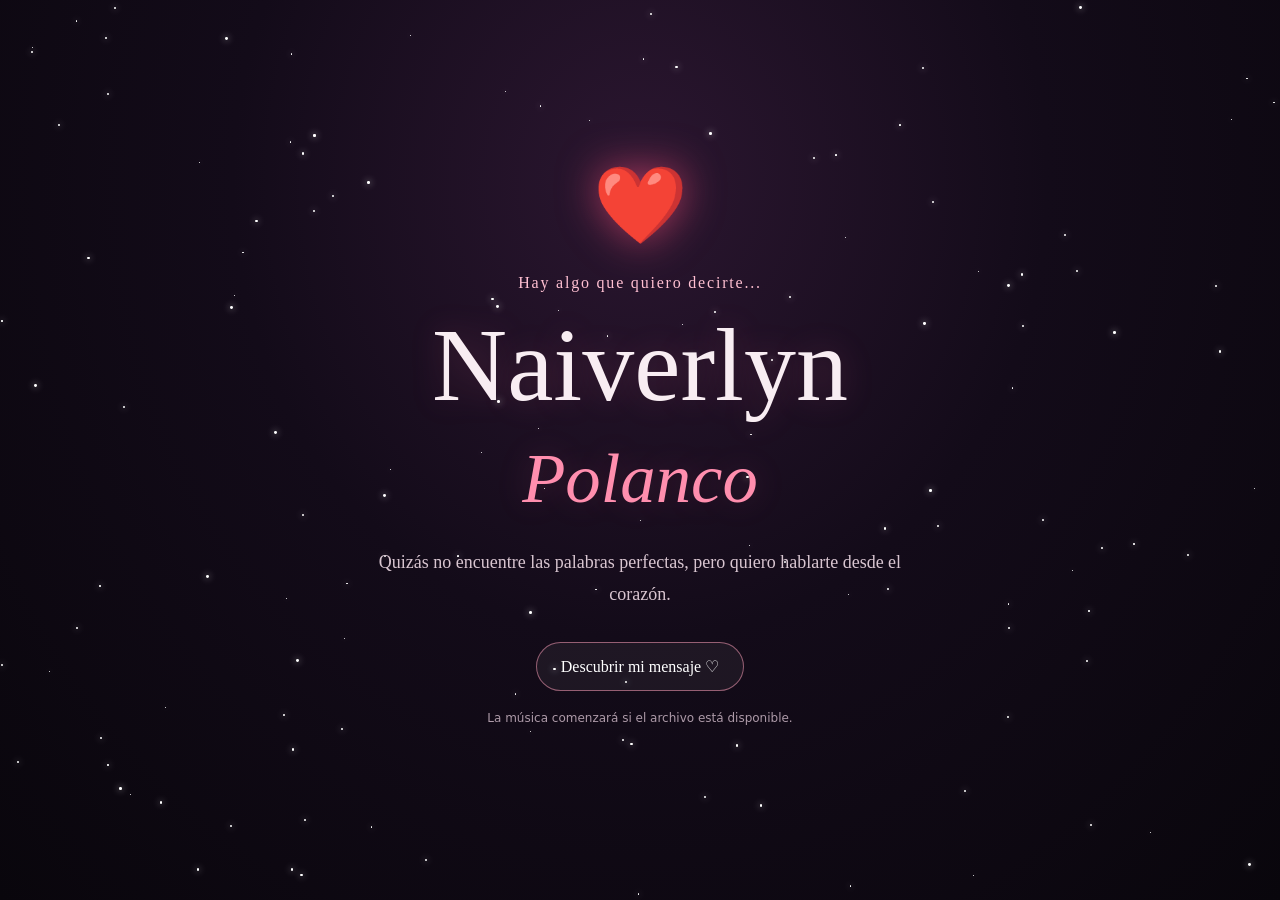
<file: index.html>
<!DOCTYPE html>
<html lang="es">
<head>
  <meta charset="UTF-8">
  <meta name="viewport" content="width=device-width, initial-scale=1">
  <meta name="theme-color" content="#100813">
  <title>Para Naiverlyn Polanco ❤️</title>
  <link rel="stylesheet" href="styles.css?v=3">
</head>
<body>
  <div id="stars" aria-hidden="true"></div>
  <div id="hearts" aria-hidden="true"></div>
  <audio id="music" loop preload="none"><source src="musica.mp3" type="audio/mpeg"></audio>

  <main>
    <section id="inicio" class="pantalla activa">
      <div class="contenido">
        <div class="corazon-principal">❤️</div>
        <p class="pequeno">Hay algo que quiero decirte...</p>
        <h1>Naiverlyn<br><span>Polanco</span></h1>
        <p class="subtitulo">Quizás no encuentre las palabras perfectas, pero quiero hablarte desde el corazón.</p>
        <button id="comenzarBtn" type="button">Descubrir mi mensaje ♡</button>
        <p class="nota-musica">La música comenzará si el archivo está disponible.</p>
      </div>
    </section>

    <section id="declaracion" class="pantalla" hidden>
      <article class="carta">
        <div class="sobre">💌</div>
        <p class="destinataria">Para ti, Naiverlyn Polanco</p>
        <h2>Hay algo que llevo tiempo queriendo decirte...</h2>
        <div class="linea"></div>
        <p id="textoDeclaracion" class="texto"></p>
        <button id="continuarBtn" class="oculto" type="button">Hay algo más... ❤️</button>
      </article>
    </section>

    <section id="final" class="pantalla" hidden>
      <div class="final-contenido">
        <div class="gran-corazon">❤️</div>
        <p class="para-ti">Naiverlyn Polanco</p>
        <h2>Me gustas.<br>Me importas.<br>Y quiero ser sincero contigo.</h2>
        <p class="mensaje-final">No quiero que esto sea solamente unas palabras bonitas escritas en una pantalla. Quiero que sepas que lo que siento por ti es sincero. Cuando pienso en ti, sonrío, y me gustaría seguir conociéndote y compartir más momentos contigo.

No te prometo ser perfecto; sí quiero tratarte con cariño, respeto y honestidad. No sé qué nos tenga preparado el futuro, pero me gustaría descubrirlo poco a poco, si tú también lo deseas.</p>
        <div class="pregunta">
          <span>♡</span>
          <h3>¿Te gustaría darme la oportunidad de conocernos más y ver qué puede nacer entre nosotros?</h3>
          <div class="botones">
            <button id="siBtn" class="si" type="button">Sí, me gustaría ❤️</button>
            <button id="pensarloBtn" class="alternativa" type="button">Quiero pensarlo</button>
            <button id="noBtn" class="alternativa" type="button">No siento lo mismo</button>
          </div>
          <p id="respuestaTexto" class="respuesta-texto" aria-live="polite"></p>
        </div>
        <p class="firma">Con cariño,<br><strong>Eddy Joel Santana</strong></p>
      </div>
    </section>
  </main>

<script>
(function () {
  "use strict";
  const $ = id => document.getElementById(id);
  const stars = $("stars"), hearts = $("hearts");
  // El script está dentro de index.html para que el botón inicial no dependa de otro archivo.
  for (let i = 0; i < 140; i++) {
    const s = document.createElement("span");
    s.className = "star";
    const size = Math.random() * 2 + 1;
    s.style.width = size + "px"; s.style.height = size + "px";
    s.style.left = Math.random() * 100 + "%"; s.style.top = Math.random() * 100 + "%";
    s.style.animationDelay = Math.random() * 4 + "s";
    s.style.animationDuration = (2 + Math.random() * 3) + "s";
    stars.appendChild(s);
  }
  function heart() {
    const h = document.createElement("span");
    h.className = "heart";
    h.textContent = ["❤","♡","♥","💕","💗"][Math.floor(Math.random()*5)];
    h.style.left = Math.random()*100 + "%";
    h.style.fontSize = (13 + Math.random()*18) + "px";
    h.style.animationDuration = (6 + Math.random()*5) + "s";
    h.style.setProperty("--deriva", (Math.random()*90-45) + "px");
    hearts.appendChild(h);
    setTimeout(() => h.remove(), 12000);
  }
  setInterval(heart, 700);

  const message = `Naiverlyn Polanco,

Hay sentimientos que aparecen poco a poco, casi sin avisar, hasta que un día te das cuenta de que alguien se ha vuelto una persona muy especial para ti.

Eso me ha pasado contigo. No sé si encontraré las palabras perfectas para explicártelo, pero quiero ser sincero y hablarte desde el corazón.

Me gusta tu forma de ser, me gusta hablar contigo y me gusta la alegría que siento cuando compartimos un momento. Cada vez tengo más ganas de conocerte, de saber qué te hace sonreír y de descubrir todas esas cosas que te hacen ser tú.

No te escribo para presionarte ni para pedirte que me respondas algo que no sientes. Te escribo porque creo que mereces saber lo que pasa por mi corazón.

Naiverlyn, me gustas de una manera especial. Me estoy enamorando de ti y quería tener el valor de decírtelo en vez de guardar estas palabras para mí.

No puedo prometerte una historia perfecta, pero sí puedo ofrecerte sinceridad, respeto y la intención de demostrar con hechos lo que digo. Me gustaría que pudiéramos conocernos más, compartir momentos bonitos y ver, con calma, si nuestros sentimientos pueden crecer.

No sé qué nos traerá el futuro, y no quiero apresurar nada. Solo quería que supieras que eres alguien especial para mí y que lo que siento es real.

Con cariño, desde lo más sincero de mi corazón. ❤️`;

  let index = 0, typing = false, done = false;
  function show(id) {
    ["inicio","declaracion","final"].forEach(name => {
      const section = $(name);
      section.hidden = name !== id;
      section.classList.toggle("activa", name === id);
    });
    window.scrollTo(0,0);
  }
  $("comenzarBtn").addEventListener("click", function () {
    show("declaracion");
    const music = $("music");
    if (music) { music.volume = .35; music.play().catch(() => {}); }
    if (typing || done) return;
    typing = true;
    const target = $("textoDeclaracion");
    function typeNext() {
      if (index < message.length) {
        target.textContent += message.charAt(index++);
        setTimeout(typeNext, 18);
      } else {
        typing = false; done = true;
        $("continuarBtn").classList.remove("oculto");
      }
    }
    typeNext();
  });
  $("continuarBtn").addEventListener("click", () => show("final"));
  $("siBtn").addEventListener("click", () => {
    $("respuestaTexto").textContent = "Gracias por darme esta oportunidad. ❤️ Me gustaría que avancemos con sinceridad y a nuestro ritmo.";
    for (let i=0; i<24; i++) setTimeout(heart, i*90);
  });
  $("pensarloBtn").addEventListener("click", () => {
    $("respuestaTexto").textContent = "Claro, tómate tu tiempo. No tienes que responder ahora; respeto lo que sientas. ❤️";
  });
  $("noBtn").addEventListener("click", () => {
    $("respuestaTexto").textContent = "Gracias por ser sincera conmigo. Respeto tus sentimientos y no quiero que te sientas presionada. ❤️";
  });
})();
</script>
</body>
</html>
</file>
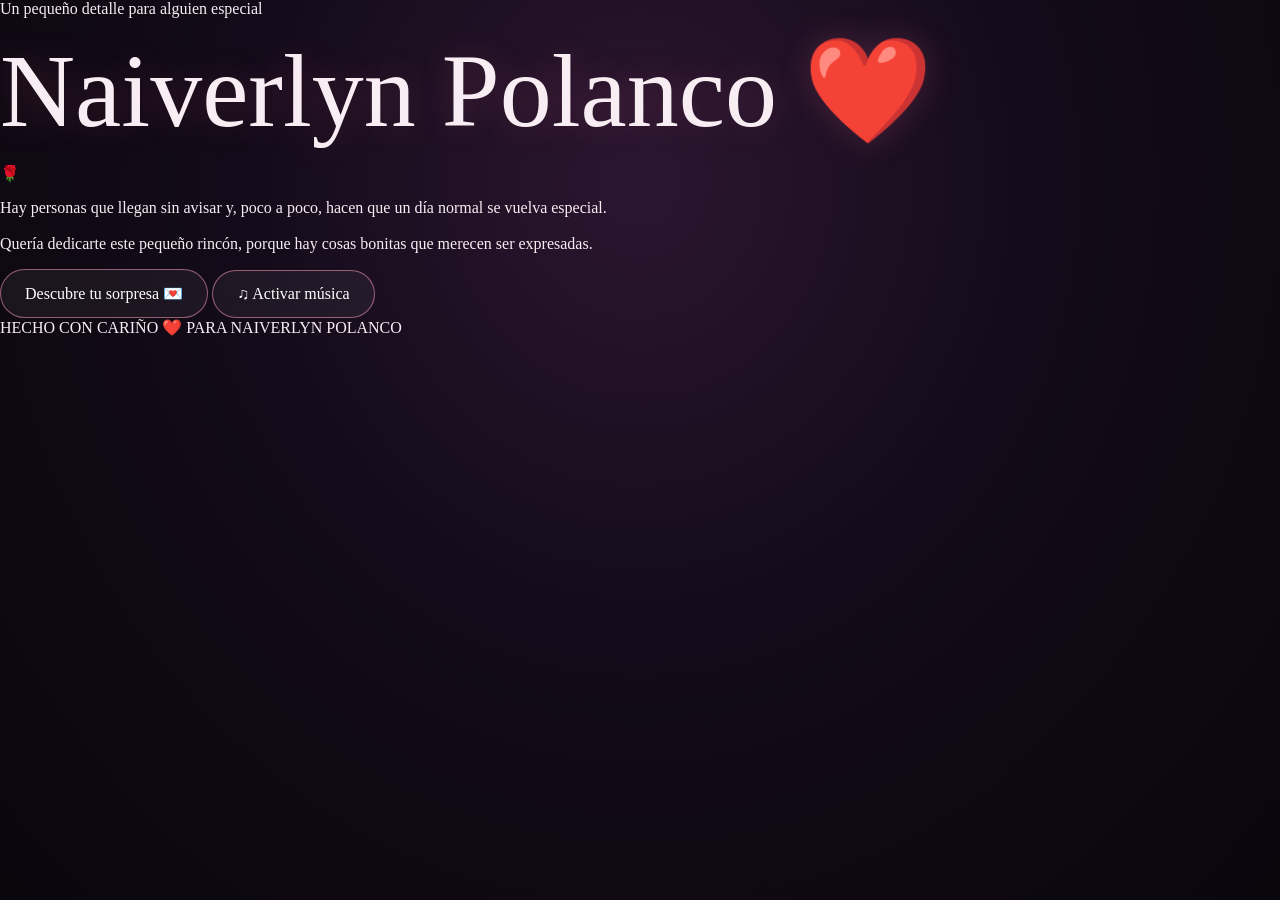
<file: Naiverlyn Polanco.html>
<!DOCTYPE html>
<html lang="es">
<head>
    <meta charset="UTF-8">
    <meta name="viewport" content="width=device-width, initial-scale=1.0">
    <meta name="theme-color" content="#100609">
    <title>Para Naiverlyn Polanco ❤️</title>

    <link rel="stylesheet" href="styles.css">
    <script src="script.js" defer></script>
</head>

<body>
    <main class="tarjeta">
        <div class="etiqueta">
            Un pequeño detalle para alguien especial
        </div>

        <h1>Naiverlyn Polanco ❤️</h1>

        <div class="rosa" aria-hidden="true">🌹</div>

        <p class="mensaje">
            Hay personas que llegan sin avisar y, poco a poco,
            hacen que un día normal se vuelva especial.

            <br><br>

            Quería dedicarte este pequeño rincón,
            porque hay cosas bonitas que merecen ser expresadas.
        </p>

        <button id="abrir" type="button">
            Descubre tu sorpresa 💌
        </button>

        <button id="musicaBtn" type="button">
            ♫ Activar música
        </button>

        <audio id="musica" src="musica.mp3" loop preload="none"></audio>

        <section id="carta" hidden>
            <p class="texto-carta">
                Naiverlyn, quería que supieras que me gusta tu forma
                de ser y que me alegra poder conocerte.

                <br><br>

                No sé qué nos tenga preparado el futuro,
                pero sí quería regalarte este detalle y sacarte
                una sonrisa. ❤️
            </p>

            <h2>¿Me dejarías conocerte un poquito más? 🌹</h2>

            <div class="botones-respuesta">
                <button type="button" data-respuesta="si">
                    Sí ❤️
                </button>

                <button type="button" data-respuesta="pensar">
                    Quiero pensarlo 💌
                </button>
            </div>

            <p id="respuesta" aria-live="polite"></p>
        </section>

        <footer>HECHO CON CARIÑO ❤️ PARA NAIVERLYN POLANCO</footer>
    </main>
</body>
</html>
</file>
<file: styles.css>
:root {
  color-scheme: dark;
  --fondo: #09060c;
  --rosa: #ff8eae;
  --rosa-claro: #ffc0d2;
  --texto: #f8edf2;
  --suave: #d8c5d0;
}
* { box-sizing: border-box; }
html { min-height: 100%; scroll-behavior: smooth; }
body {
  margin: 0; min-height: 100vh; overflow-x: hidden; color: var(--texto);
  font-family: Georgia, "Times New Roman", serif;
  background: radial-gradient(ellipse at 50% 20%, #2b1630 0%, #130b19 45%, var(--fondo) 100%);
}
button { font: inherit; }
#stars, #hearts { position: fixed; inset: 0; overflow: hidden; pointer-events: none; }
#stars { z-index: 0; }
#hearts { z-index: 2; }
.star { position: absolute; border-radius: 50%; background: #fff; box-shadow: 0 0 7px #fff; animation: parpadear ease-in-out infinite; }
@keyframes parpadear { 0%,100% { opacity: .2; transform: scale(.65); } 50% { opacity: 1; transform: scale(1.45); } }
.heart { position: absolute; bottom: -45px; color: #ff8eae; text-shadow: 0 0 12px #ff4f87; animation: subir linear forwards; }
@keyframes subir { 0% { transform: translate3d(0,0,0) rotate(0); opacity: 0; } 12% { opacity: .9; } 100% { transform: translate3d(var(--deriva,30px),-115vh,0) rotate(30deg); opacity: 0; } }
main { position: relative; z-index: 1; }
.pantalla { min-height: 100vh; width: 100%; padding: 32px 18px; display: flex; align-items: center; justify-content: center; }
.pantalla[hidden] { display: none !important; }
.contenido, .final-contenido { width: min(760px, 100%); text-align: center; animation: aparecer 1s ease both; }
.corazon-principal { font-size: clamp(52px, 9vw, 76px); margin-bottom: 24px; filter: drop-shadow(0 0 20px #ff507b99); animation: latido 1.8s ease-in-out infinite; }
.pequeno { color: var(--rosa-claro); letter-spacing: 1.8px; font-size: 16px; }
h1 { margin: 22px 0; font-size: clamp(56px, 11vw, 104px); line-height: .98; font-weight: normal; text-shadow: 0 0 34px #ff6e9a33; }
h1 span { color: var(--rosa); font-size: .68em; font-style: italic; }
.subtitulo { max-width: 550px; margin: 28px auto 32px; color: var(--suave); font-size: 18px; line-height: 1.8; }
button { border: 1px solid #ff9fba88; border-radius: 999px; padding: 14px 24px; color: white; background: #ffffff0d; cursor: pointer; transition: background .2s ease, border-color .2s ease, transform .2s ease, box-shadow .2s ease; }
button:hover, button:focus-visible { background: #ff7ca52b; border-color: var(--rosa); box-shadow: 0 0 24px #ff507b26; outline: none; }
button:focus-visible { outline: 2px solid var(--rosa-claro); outline-offset: 4px; }
.nota-musica { color: #ad9aa8; font: 12px/1.5 system-ui, sans-serif; margin-top: 18px; }
.carta { width: min(820px, 100%); padding: clamp(28px, 6vw, 54px); border: 1px solid #ffffff20; border-radius: 26px; background: linear-gradient(145deg,#ffffff10,#ffffff04); box-shadow: 0 20px 80px #0005; backdrop-filter: blur(12px); animation: aparecer .8s ease both; }
.sobre { font-size: 52px; margin-bottom: 16px; }
.destinataria, .para-ti { color: var(--rosa); letter-spacing: 1.5px; }
.destinataria { margin: 0 0 22px; font-size: 17px; }
.carta h2 { font-weight: normal; font-size: clamp(30px, 5.5vw, 48px); line-height: 1.2; margin: 0; }
.linea { height: 1px; width: 82px; background: var(--rosa); margin: 28px auto; }
.texto { max-width: 690px; margin: auto; color: #eadfe5; font-size: 18px; line-height: 1.9; white-space: pre-wrap; overflow-wrap: anywhere; text-align: left; }
#continuarBtn { margin-top: 28px; }
.oculto { display: none !important; }
.gran-corazon { font-size: clamp(64px, 10vw, 92px); animation: latido 1.6s ease-in-out infinite; filter: drop-shadow(0 0 22px #ff507b88); }
.para-ti { margin: 18px 0; }
.final-contenido h2 { font-size: clamp(32px, 6vw, 58px); line-height: 1.2; font-weight: normal; }
.mensaje-final { max-width: 690px; margin: 28px auto; color: var(--suave); font-size: 18px; line-height: 1.9; white-space: pre-line; }
.pregunta { margin: 42px auto 0; padding: 30px 10px; border-top: 1px solid #ffffff20; border-bottom: 1px solid #ffffff20; }
.pregunta > span { color: var(--rosa); font-size: 32px; }
.pregunta h3 { max-width: 650px; margin: 16px auto 24px; font-size: clamp(22px, 4vw, 30px); line-height: 1.5; font-weight: normal; }
.botones { display: flex; flex-wrap: wrap; justify-content: center; gap: 12px; }
.si { background: #ff6e9828; border-color: #ff86aa; }
.respuesta-texto { min-height: 1.5em; color: var(--rosa-claro); line-height: 1.7; margin: 20px auto 0; }
.firma { margin: 30px 0 0; color: var(--rosa-claro); line-height: 1.9; }
@keyframes aparecer { from { opacity: 0; transform: translateY(18px); } to { opacity: 1; transform: translateY(0); } }
@keyframes latido { 0%,100% { transform: scale(1); } 50% { transform: scale(1.08); } }
@media (max-width: 600px) {
  .pantalla { padding: 24px 14px; }
  .pequeno { font-size: 14px; }
  .subtitulo, .mensaje-final { font-size: 16px; }
  .carta { padding: 30px 20px; }
  .texto { font-size: 16px; line-height: 1.8; }
  .botones { flex-direction: column; align-items: stretch; }
  .botones button { width: 100%; }
}
@media (prefers-reduced-motion: reduce) {
  *, *::before, *::after { animation-duration: .01ms !important; animation-iteration-count: 1 !important; scroll-behavior: auto !important; transition-duration: .01ms !important; }
}
</file>
